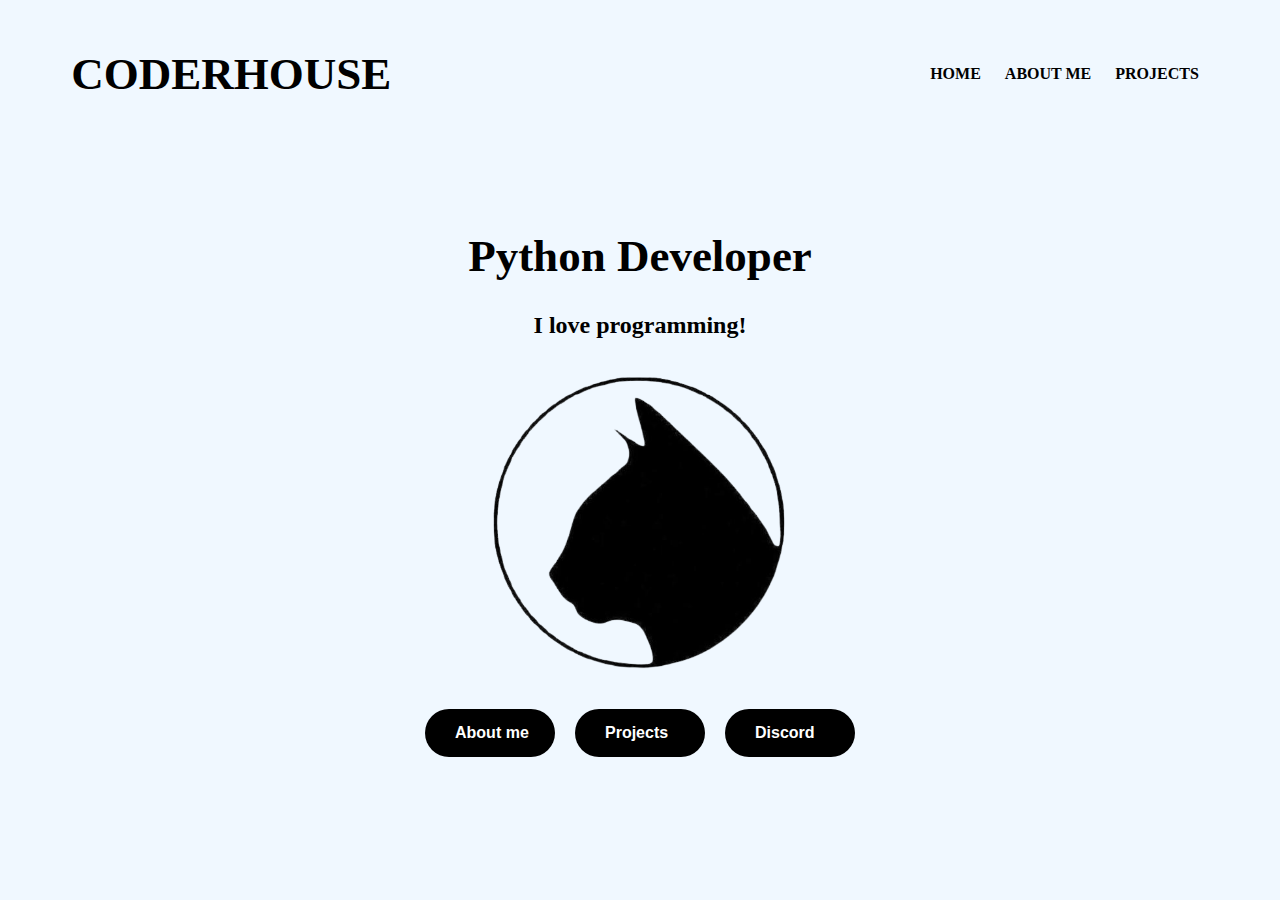
<file: index.html>
<!DOCTYPE html>
<html lang="en">

<!-- Head -->

<head>
    <meta charset="UTF-8">
    <meta http-equiv="X-UA-Compatible" content="IE=edge">
    <meta name="viewport" content="width=device-width, initial-scale=1.0">
    <meta name="description" content="Welcome to my programming portfolio. I am a developer with experience developing web apps, websites, discord bots, and automation tools in python. Take a look at my work and contact me to work together on your next project.">
    <meta name="keywords" content="web development, programming, web apps, websites, software development, app development, discord bot development, python script">
    <title>wRRulos | Home</title>
    <link rel="icon" href="img/icon.ico">
    <link rel="stylesheet" href="css/style.css">
    <link rel="preconnect" href="https://fonts.googleapis.com">
    <link rel="preconnect" href="https://fonts.gstatic.com" crossorigin>
    <link
        href="https://fonts.googleapis.com/css2?family=Hind:wght@300;500;700&family=Montserrat:ital,wght@0,100;0,300;0,700;1,500&display=swap"
        rel="stylesheet">
</head>

<!-- Body -->

<body>
    <header class="header">
        <nav>  <!-- Navbar -->
            <h1>CODERHOUSE</h1>
            <ul>
                <li><a href="index.html">HOME</a></li>
                <li><a href="pages/about-me.html">ABOUT ME</a></li>
                <li><a href="pages/projects.html">PROJECTS</a></li>
            </ul>
        </nav>

        <div class="index-container">
            <div class="index-title"> <!-- Title -->
                <h1>Python Developer</h1>
                <h2>I love programming!</h2>
            </div>
    
            <div class="index-image"> <!-- Logo -->
                <img class="logo" src="img/logo.png" width="300">
            </div>
        </div>

        <div class="index-buttons-container">
            <div class="index-buttons aboutMe"> <!-- About Me Button -->
                <a href="pages/about-me.html">About me</a>
            </div>
        
            <div class="index-buttons projects"> <!-- Projects Button -->
                <a href="pages/projects.html">Projects</a>
            </div>
        
            <div class="index-buttons github"> <!-- Github Button -->
                <a href="https://discord.gg/44YkUxEEqV">Discord</a>
            </div>
        </div>
    </header>
</body>
</html>
</file>
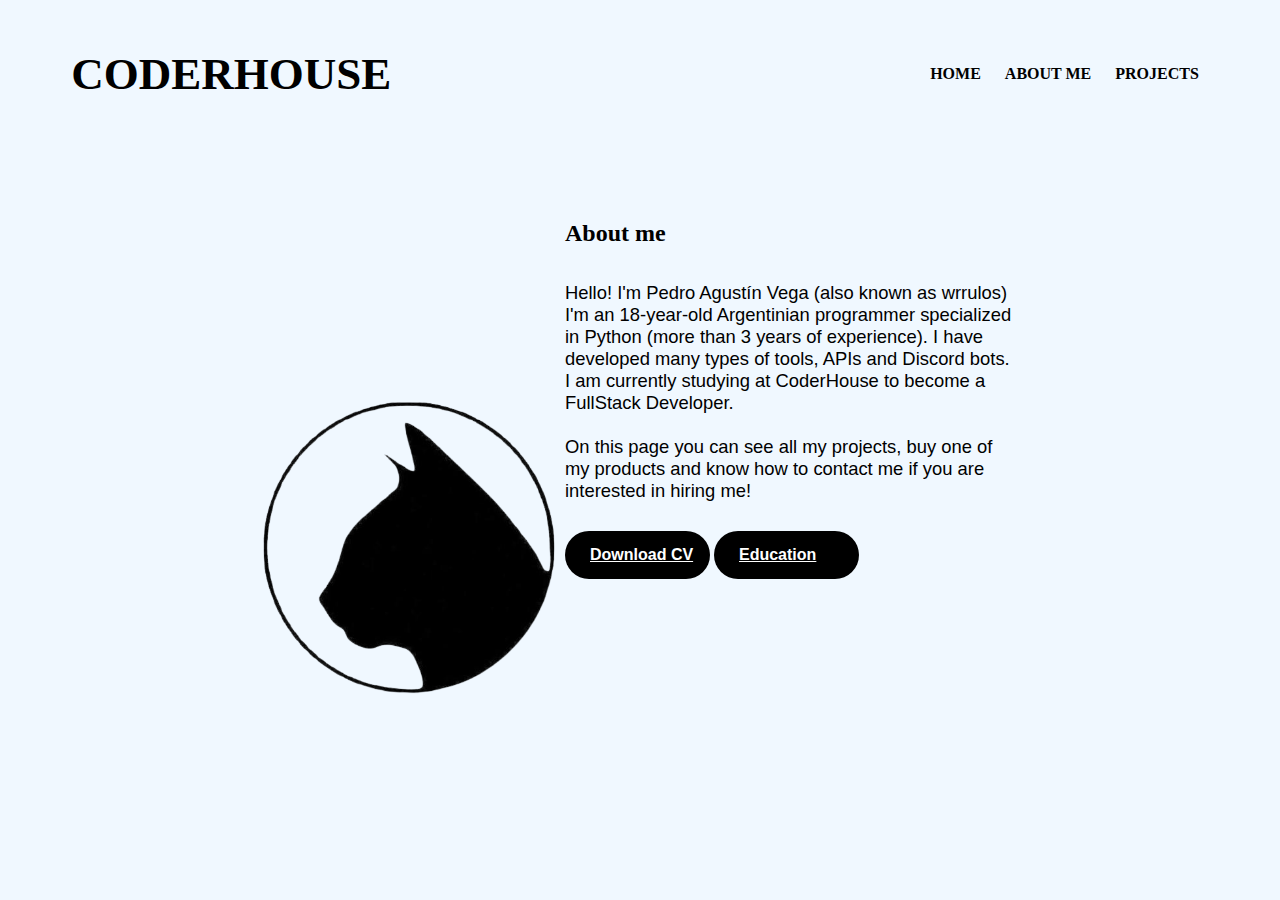
<file: pages/about-me.html>
<!DOCTYPE html>
<html lang="en">

<!-- Head -->

<head>
    <meta charset="UTF-8">
    <meta http-equiv="X-UA-Compatible" content="IE=edge">
    <meta name="viewport" content="width=device-width, initial-scale=1.0">
    <meta name="description" content="Welcome to my programming portfolio. I am a developer with experience developing web apps, websites, discord bots, and automation tools in python. Take a look at my work and contact me to work together on your next project.">
    <meta name="keywords" content="web development, programming, web apps, websites, software development, app development, discord bot development, python script">
    <title>wRRulos | Home</title>
    <link rel="icon" href="img/icon.ico">
    <link rel="stylesheet" href="../css/style.css">
    <link rel="preconnect" href="https://fonts.googleapis.com">
    <link rel="preconnect" href="https://fonts.gstatic.com" crossorigin>
    <link
        href="https://fonts.googleapis.com/css2?family=Hind:wght@300;500;700&family=Montserrat:ital,wght@0,100;0,300;0,700;1,500&display=swap"
        rel="stylesheet">
</head>

<!-- Body -->

<body>
    <header class="header">
        <nav>  <!-- Navbar -->
            <h1>CODERHOUSE</h1>
            <ul>
                <li><a href="../index.html">HOME</a></li>
                <li><a href="about-me.html">ABOUT ME</a></li>
                <li><a href="projects.html">PROJECTS</a></li>
            </ul>
        </nav>

        <div class="aboutme-container">  <!-- Biography -->
            <div class="aboutme-biography">
                <h2>About me</h2>
                <p> Hello! I'm Pedro Agustín Vega (also known as wrrulos) I'm an 18-year-old Argentinian programmer specialized in Python (more than 3 years of experience). I have developed many types of tools, APIs and Discord bots. I am currently studying at CoderHouse to become a FullStack Developer. 
                <br/><br/>On this page you can see all my projects, buy one of my products and know how to contact me if you are interested in hiring me!</p>
                
                <div class="aboutme-buttons-container">  <!-- CV -->
                    <div class="aboutme-buttons cv"> 
                        <a href="../files/cv.pdf" download="CV.pdf">Download CV</a>
                    </div>
                </div>

                <div class="aboutme-buttons-container">  <!-- Education -->
                    <div class="aboutme-buttons education"> 
                        <a href="education.html">Education</a>
                    </div>
                </div>
            </div>
        </div>
        
        <div class="aboutme-image"> <!-- Logo -->
            <img class="logo" src="../img/logo.png" width="300">
        </div>
    </header>
</body>
</html>
</file>
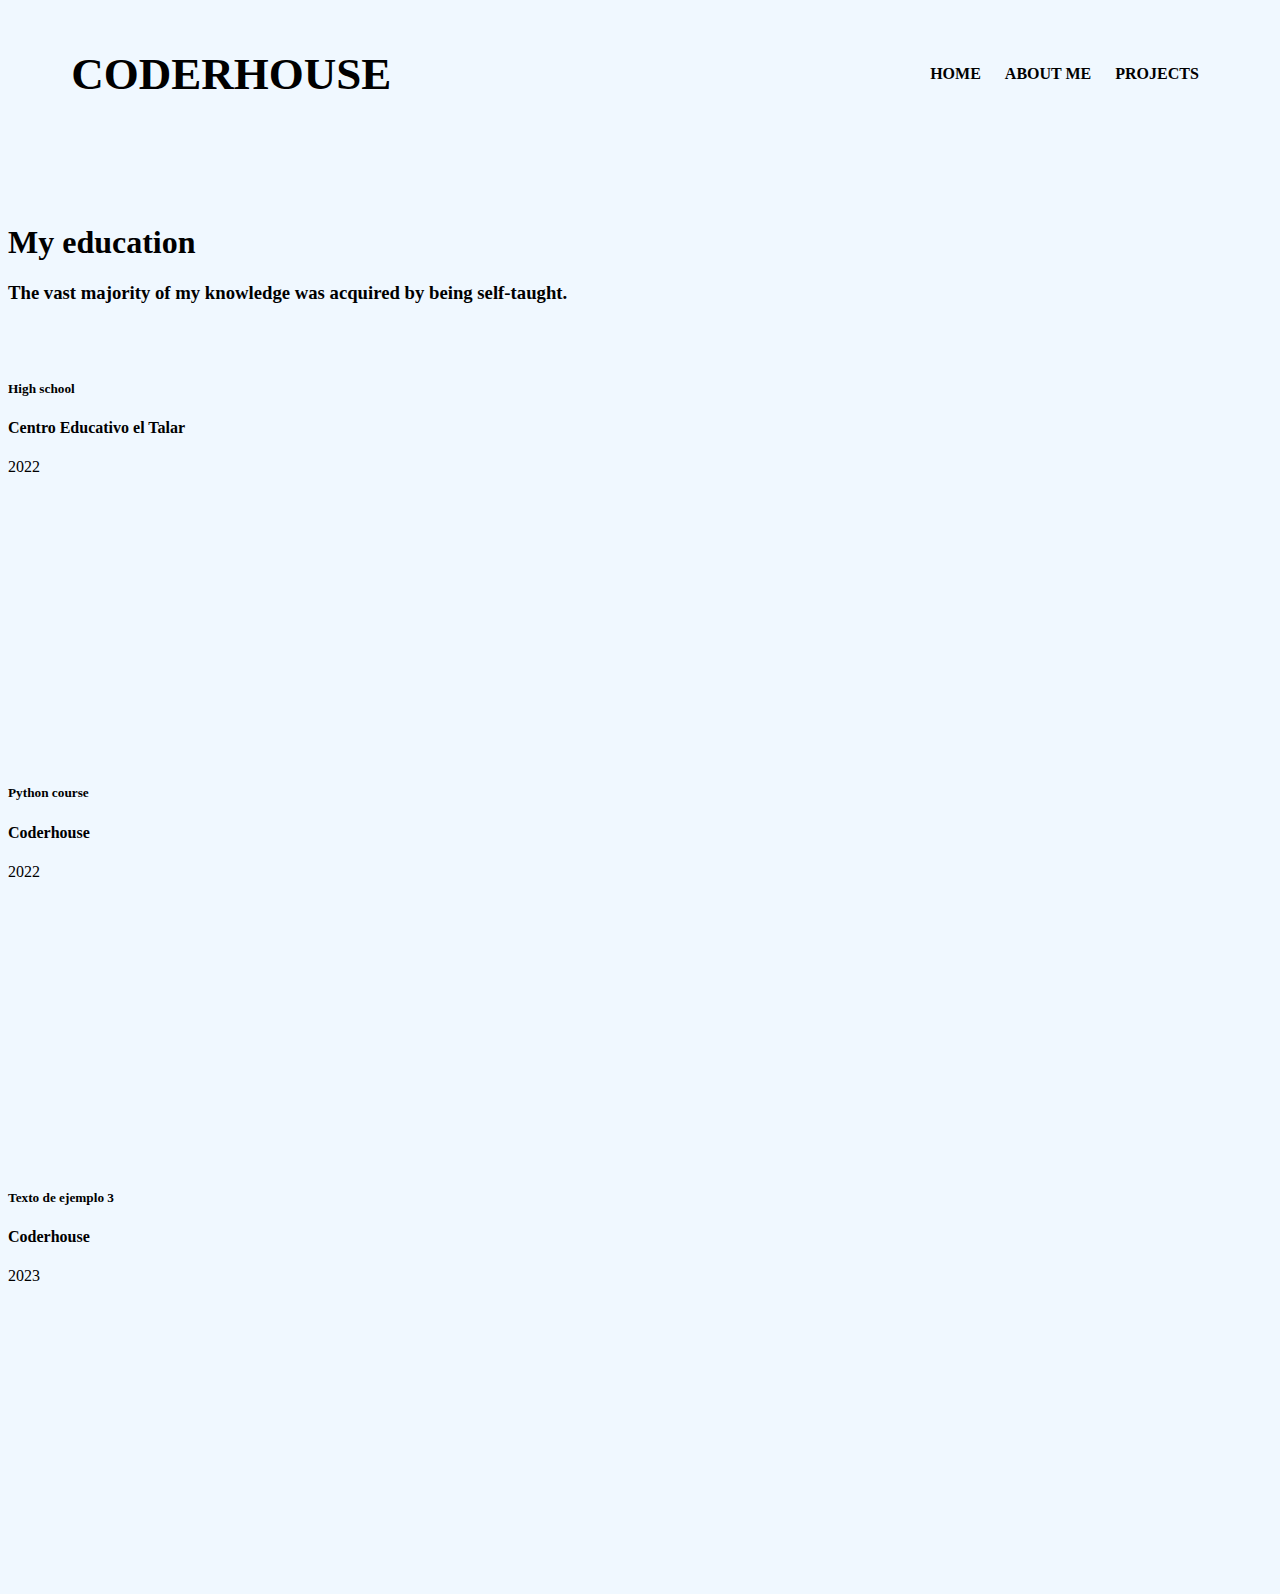
<file: pages/education.html>
<!DOCTYPE html>
<html lang="en">

<!-- Head -->

<head>
    <meta charset="UTF-8">
    <meta http-equiv="X-UA-Compatible" content="IE=edge">
    <meta name="viewport" content="width=device-width, initial-scale=1.0">
    <meta name="description" content="Welcome to my programming portfolio. I am a developer with experience developing web apps, websites, discord bots, and automation tools in python. Take a look at my work and contact me to work together on your next project.">
    <meta name="keywords" content="web development, programming, web apps, websites, software development, app development, discord bot development, python script">
    <title>wRRulos | Home</title>
    <link rel="icon" href="img/icon.ico">
    <link rel="stylesheet" href="../css/style.css">
    <link rel="preconnect" href="https://fonts.googleapis.com">
    <link rel="preconnect" href="https://fonts.gstatic.com" crossorigin>
    <link 
        href="https://cdn.jsdelivr.net/npm/bootstrap@5.3.0-alpha1/dist/css/bootstrap.min.css" rel="stylesheet"
        integrity="sha384-GLhlTQ8iRABdZLl6O3oVMWSktQOp6b7In1Zl3/Jr59b6EGGoI1aFkw7cmDA6j6gD" crossorigin="anonymous">
    <link
        href="https://fonts.googleapis.com/css2?family=Hind:wght@300;500;700&family=Montserrat:ital,wght@0,100;0,300;0,700;1,500&display=swap"
        rel="stylesheet">
</head>

<!-- Body -->

<body>
    <nav>  <!-- Navbar -->
        <h1>CODERHOUSE</h1>
        <ul>
            <li><a href="../index.html">HOME</a></li>
            <li><a href="about-me.html">ABOUT ME</a></li>
            <li><a href="projects.html">PROJECTS</a></li>
        </ul>
    </nav>

    <div class="container mt-5 text-center">  <!-- Education -->
        <br><br><br><br>
        <h1>My education</h1>
        <h3>The vast majority of my knowledge was acquired by being self-taught.</h3>
        <br><br>

        <div class="d-flex justify-content-center mt-3">
          <div class="block">  <!-- 1 -->
            <h5>High school</h5>
            <h4>Centro Educativo el Talar</h4>
            <p>2022</p>
          </div>

          <div class="block ms-3">  <!-- 2 -->
            <h5>Python course</h5>
            <h4>Coderhouse</h4>
            <p>2022</p>
          </div>

          <div class="block ms-3">  <!-- 3 -->
            <h5>Texto de ejemplo 3</h5>
            <h4>Coderhouse</h4>
            <p>2023</p>
          </div>
        </div>
      </div> 

    <script src="https://cdn.jsdelivr.net/npm/@popperjs/core@2.11.7/dist/umd/popper.min.js" integrity="sha384-zYPOMqeu1DAVkHiLqWBUTcbYfZ8osu1Nd6Z89ify25QV9guujx43ITvfi12/QExE" crossorigin="anonymous"></script>
    <script src="https://cdn.jsdelivr.net/npm/bootstrap@5.3.0-alpha3/dist/js/bootstrap.min.js" integrity="sha384-Y4oOpwW3duJdCWv5ly8SCFYWqFDsfob/3GkgExXKV4idmbt98QcxXYs9UoXAB7BZ" crossorigin="anonymous"></script>
</body>
</html>
</file>
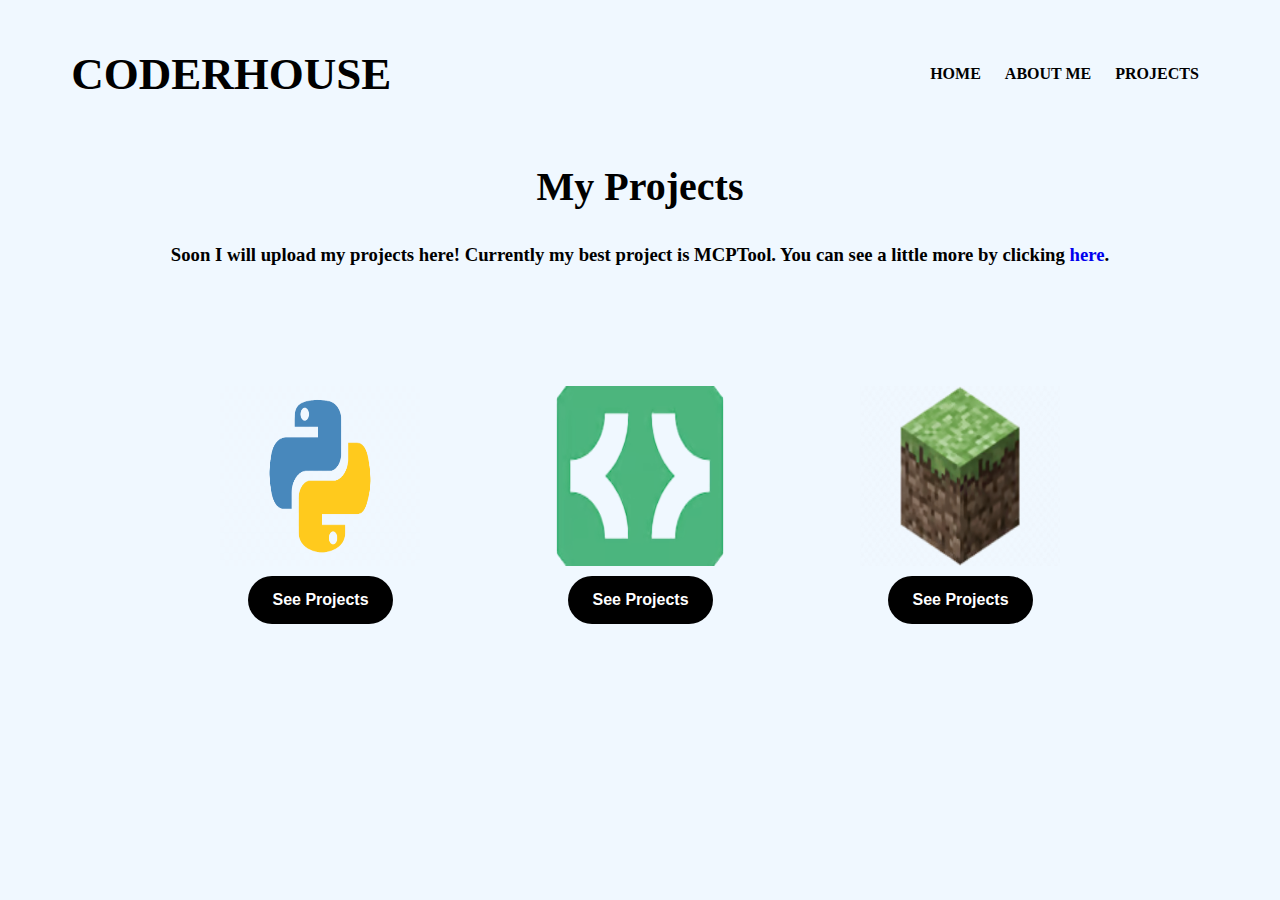
<file: pages/projects.html>
<!DOCTYPE html>
<html lang="en">

<!-- Head -->

<head>
    <meta charset="UTF-8">
    <meta http-equiv="X-UA-Compatible" content="IE=edge">
    <meta name="viewport" content="width=device-width, initial-scale=1.0">
    <meta name="description" content="Welcome to my programming portfolio. I am a developer with experience developing web apps, websites, discord bots, and automation tools in python. Take a look at my work and contact me to work together on your next project.">
    <meta name="keywords" content="web development, programming, web apps, websites, software development, app development, discord bot development, python script">
    <title>wRRulos | Home</title>
    <link rel="icon" href="img/icon.ico">
    <link rel="stylesheet" href="../css/style.css">
    <link rel="preconnect" href="https://fonts.googleapis.com">
    <link rel="preconnect" href="https://fonts.gstatic.com" crossorigin>
    <link
        href="https://fonts.googleapis.com/css2?family=Hind:wght@300;500;700&family=Montserrat:ital,wght@0,100;0,300;0,700;1,500&display=swap"
        rel="stylesheet">
</head>

<!-- Body -->

<body>
    <header class="header">
        <nav>  <!-- Navbar -->
            <h1>CODERHOUSE</h1>
            <ul>
                <li><a href="../index.html">HOME</a></li>
                <li><a href="about-me.html">ABOUT ME</a></li>
                <li><a href="projects.html">PROJECTS</a></li>
            </ul>
        </nav>

        <div class="projects-container">  <!-- Project list -->
            <div class="projects-projects">
                <h2>My Projects</h1>
                <h3>Soon I will upload my projects here! Currently my best project is MCPTool. You can see a little more by clicking <a href="https://www.mcptool.net">here</a>.</h2>

                <div class="projects-button-container">
                    <div class="projects-button-wrapper">  <!-- Python -->
                        <img src="../img/python.png" alt="Python logo" class="projects-button-image">
                        <a href="javascript:alert('Soon!')" class="projects-button-link">See Projects</a>
                    </div>

                    <div class="projects-button-wrapper">  <!-- Discord Bots -->
                        <img src="../img/discordBots.png" alt="Discord logo" class="projects-button-image">
                        <a href="javascript:alert('Soon!')" class="projects-button-link">See Projects</a>
                    </div>

                    <div class="projects-button-wrapper">  <!-- Minecraft -->
                        <img src="../img/minecraft.avif" alt="Minecraft logo" class="projects-button-image">
                        <a href="javascript:alert('Soon!')" class="projects-button-link">See Projects</a>
                    </div>
                </div>
            </div>
        </div>
    </header>
</body>
</html>
</file>
<file: css/style.css>
body {
  background-color: aliceblue; }

nav {
  display: flex;
  align-items: center;
  justify-content: space-between;
  padding-top: 10px;
  padding-left: 5%;
  padding-right: 5%;
  font-weight: bold; }

nav h1 {
  color: black; }

nav ul li {
  display: inline-block; }

nav a {
  color: black;
  text-decoration: none; }

nav a:hover {
  color: aqua; }

/* ------ Index ------ */
/* Index - Mobile styles */
@media only screen and (max-width: 767px) {
  nav h1 {
    font-size: 25px; }
  nav ul li {
    padding: 0px 10px; }
  .index-container {
    display: flex;
    flex-direction: column;
    justify-content: center;
    align-items: center;
    position: relative; }
  .index-title {
    text-align: center;
    margin-top: 50px; }
    .index-title h1 {
      text-align: center;
      margin-top: 50px;
      font-size: 45px; }
  .index-image {
    position: absolute;
    top: 50%;
    left: 50%;
    transform: translate(-50%, -50%);
    margin-top: 300px;
    z-index: 1; }
  .index-buttons-container {
    display: flex;
    justify-content: center;
    align-items: center;
    margin-top: 400px;
    flex-direction: column;
    z-index: 0; }
    .index-buttons-container .index-buttons {
      background-color: black;
      border-radius: 30px;
      display: inline-block;
      font-family: Arial, Helvetica, sans-serif;
      font-weight: 700;
      margin: 0 10px;
      padding: 15px 30px;
      width: 70px;
      margin-bottom: 10px; }
      .index-buttons-container .index-buttons a {
        color: white;
        text-decoration: none;
        white-space: nowrap; }
      .index-buttons-container .index-buttons:hover {
        background-color: #e23004;
        color: #333;
        font-size: 18px;
        box-shadow: 0 0 10px rgba(0, 0, 0, 0.5);
        transition: all 0.3s ease-in-out; } }

/* Index - Tablet styles */
@media only screen and (min-width: 768px) and (max-width: 991px) {
  nav h1 {
    font-size: 45px; }
  nav ul li {
    padding: 0px 10px; }
  .index-container {
    display: flex;
    flex-direction: column;
    justify-content: center;
    align-items: center;
    position: relative; }
  .index-title {
    text-align: center;
    margin-top: 50px; }
    .index-title h1 {
      text-align: center;
      margin-top: 50px;
      font-size: 45px; }
  .index-image {
    position: absolute;
    top: 50%;
    left: 50%;
    transform: translate(-50%, -50%);
    margin-top: 300px;
    z-index: 1; }
  .index-buttons-container {
    display: flex;
    justify-content: center;
    align-items: center;
    margin-top: 400px;
    flex-direction: column;
    z-index: 0; }
    .index-buttons-container .index-buttons {
      background-color: black;
      border-radius: 30px;
      display: inline-block;
      font-family: Arial, Helvetica, sans-serif;
      font-weight: 700;
      margin: 0 10px;
      padding: 15px 30px;
      width: 70px;
      margin-bottom: 10px; }
      .index-buttons-container .index-buttons a {
        color: white;
        text-decoration: none;
        white-space: nowrap; }
      .index-buttons-container .index-buttons:hover {
        background-color: #e23004;
        color: #333;
        font-size: 18px;
        box-shadow: 0 0 10px rgba(0, 0, 0, 0.5);
        transition: all 0.3s ease-in-out; } }

/* Index - PC styles */
@media only screen and (min-width: 992px) {
  nav h1 {
    font-size: 45px; }
  nav ul li {
    padding: 0px 10px; }
  .index-title {
    text-align: center;
    margin-top: 50px; }
    .index-title h1 {
      text-align: center;
      margin-top: 50px;
      font-size: 45px; }
  .index-container {
    display: flex;
    flex-direction: column;
    justify-content: center;
    align-items: center;
    position: relative; }
  .index-title {
    text-align: center;
    margin-top: 50px; }
  .index-image {
    position: absolute;
    top: 50%;
    left: 50%;
    transform: translate(-50%, -50%);
    margin-top: 280px;
    z-index: 1; }
  .index-buttons-container {
    display: flex;
    justify-content: center;
    align-items: center;
    margin-top: 350px;
    z-index: 0; }
  .index-buttons {
    background-color: black;
    border-radius: 30px;
    display: inline-block;
    font-family: Arial, Helvetica, sans-serif;
    font-weight: 700;
    margin: 0 10px;
    padding: 15px 30px;
    width: 70px;
    margin-bottom: 10px; }
    .index-buttons a {
      color: white;
      text-decoration: none;
      white-space: nowrap; }
    .index-buttons:hover {
      background-color: #e23004;
      color: #333;
      font-size: 18px;
      box-shadow: 0 0 10px rgba(0, 0, 0, 0.5);
      transition: all 0.3s ease-in-out; } }

/* ------ About Me ------ */
/* About Me - Mobile styles */
@media only screen and (max-width: 767px) {
  .aboutme-image {
    position: absolute;
    top: 50%;
    left: 32%;
    transform: translate(-50%, -50%);
    margin-top: 100px;
    margin-right: 80px;
    z-index: 1;
    display: none; }
  .aboutme-container {
    display: flex;
    justify-content: center;
    text-align: center; }
  .aboutme-biography {
    padding: 20px;
    margin-top: 50px;
    max-width: 450px;
    width: 100%; }
    .aboutme-biography h2 {
      margin-bottom: 35px; }
    .aboutme-biography p {
      font-size: 115%;
      font-family: 'Lucida Sans', 'Lucida Sans Regular', 'Lucida Grande', 'Lucida Sans Unicode', Geneva, Verdana, sans-serif; }
  .aboutme-buttons-container {
    display: inline-block;
    justify-content: center;
    align-items: center;
    z-index: 0; }
  .aboutme-buttons {
    background-color: black;
    border-radius: 30px;
    display: inline-block;
    font-family: Arial, Helvetica, sans-serif;
    font-weight: 700;
    margin-top: 15px;
    padding: 15px 50px;
    padding-left: 25px;
    width: 70px; }
    .aboutme-buttons a {
      color: white;
      white-space: nowrap; }
    .aboutme-buttons:hover {
      background-color: #e23004;
      color: #333;
      font-size: 18px;
      box-shadow: 0 0 10px rgba(0, 0, 0, 0.5);
      transition: all 0.3s ease-in-out; } }

/* About Me - Tablet styles */
@media only screen and (min-width: 768px) and (max-width: 991px) {
  .aboutme-image {
    position: absolute;
    top: 50%;
    left: 32%;
    transform: translate(-50%, -50%);
    margin-top: 100px;
    margin-right: 80px;
    z-index: 1;
    display: none; }
  .aboutme-container {
    display: flex;
    justify-content: center;
    text-align: center; }
    .aboutme-container .aboutme-biography {
      padding: 20px;
      margin-top: 50px;
      max-width: 450px;
      width: 100%; }
      .aboutme-container .aboutme-biography h2 {
        margin-bottom: 35px; }
      .aboutme-container .aboutme-biography p {
        font-size: 115%;
        font-family: 'Lucida Sans', 'Lucida Sans Regular', 'Lucida Grande', 'Lucida Sans Unicode', Geneva, Verdana, sans-serif; }
    .aboutme-container .aboutme-buttons-container {
      display: inline-block;
      justify-content: left;
      align-items: center;
      z-index: 0; }
      .aboutme-container .aboutme-buttons-container .aboutme-buttons {
        background-color: black;
        border-radius: 30px;
        display: inline-block;
        font-family: Arial, Helvetica, sans-serif;
        font-weight: 700;
        margin-top: 15px;
        padding: 15px 50px;
        padding-left: 25px;
        width: 70px; }
        .aboutme-container .aboutme-buttons-container .aboutme-buttons a {
          color: white;
          white-space: nowrap; }
        .aboutme-container .aboutme-buttons-container .aboutme-buttons:hover {
          background-color: #e23004;
          color: #333;
          font-size: 18px;
          box-shadow: 0 0 10px rgba(0, 0, 0, 0.5);
          transition: all 0.3s ease-in-out; } }

/* About Me - PC styles */
@media only screen and (min-width: 992px) {
  .aboutme-image {
    position: absolute;
    top: 50%;
    left: 32%;
    transform: translate(-50%, -50%);
    margin-top: 100px;
    margin-right: 80px;
    z-index: 1; }
  .aboutme-container {
    display: flex;
    justify-content: center;
    text-align: left; }
    .aboutme-container .aboutme-biography {
      padding: 20px;
      margin-top: 50px;
      margin-left: 300px;
      max-width: 450px;
      width: 100%; }
      .aboutme-container .aboutme-biography h2 {
        margin-bottom: 35px; }
      .aboutme-container .aboutme-biography p {
        font-size: 115%;
        font-family: 'Lucida Sans', 'Lucida Sans Regular', 'Lucida Grande', 'Lucida Sans Unicode', Geneva, Verdana, sans-serif; }
    .aboutme-container .aboutme-buttons-container {
      display: inline-block;
      justify-content: left;
      align-items: center;
      z-index: 0; }
      .aboutme-container .aboutme-buttons-container .aboutme-buttons {
        background-color: black;
        border-radius: 30px;
        display: inline-block;
        font-family: Arial, Helvetica, sans-serif;
        font-weight: 700;
        margin-top: 10px;
        padding: 15px 50px;
        padding-left: 25px;
        width: 70px; }
        .aboutme-container .aboutme-buttons-container .aboutme-buttons a {
          color: white;
          white-space: nowrap; }
        .aboutme-container .aboutme-buttons-container .aboutme-buttons:hover {
          background-color: #e23004;
          color: #333;
          font-size: 18px;
          box-shadow: 0 0 10px rgba(0, 0, 0, 0.5);
          transition: all 0.3s ease-in-out; } }

/* ------ Projects ------ */
/* Projects - Mobile styles */
@media only screen and (max-width: 767px) {
  .projects-container {
    display: flex;
    justify-content: center;
    text-align: center; }
  .projects-items {
    padding: 20px;
    display: inline-block; }
  .projects-projects h2 {
    font-size: 250%; }
  .projects-projects a {
    text-decoration: none; }
  .projects-button-container {
    display: inline-block;
    justify-content: center;
    align-items: center;
    margin-top: 50px; }
  .projects-button-wrapper {
    display: flex;
    flex-direction: column;
    align-items: center;
    margin: 0 10px; }
  .projects-button-image {
    width: 200px;
    height: 180px;
    margin-bottom: 10px;
    margin-right: 50px;
    padding-left: 50px; }
  .projects-button-link {
    background-color: black;
    border-radius: 30px;
    display: inline-block;
    font-family: Arial, Helvetica, sans-serif;
    font-weight: 700;
    margin-bottom: 30px;
    padding: 15px 50px;
    padding-left: 25px;
    width: 70px;
    color: white;
    white-space: nowrap;
    text-align: center;
    text-decoration: none; }
  .projects-button-link:hover {
    background-color: #e23004;
    color: #333;
    font-size: 18px;
    box-shadow: 0 0 10px rgba(0, 0, 0, 0.5);
    transition: all 0.3s ease-in-out; } }

/* Projects - Tablet styles */
@media only screen and (min-width: 768px) and (max-width: 991px) {
  .projects-container {
    display: flex;
    justify-content: center;
    text-align: center; }
  .projects-items {
    padding: 20px;
    display: inline-block; }
  .projects-projects h2 {
    font-size: 250%; }
  .projects-projects a {
    text-decoration: none; }
  .projects-button-container {
    display: flex;
    justify-content: center;
    align-items: center;
    margin-top: 120px; }
  .projects-button-wrapper {
    display: flex;
    flex-direction: column;
    align-items: center;
    margin: 0 10px; }
  .projects-button-image {
    width: 200px;
    height: 180px;
    margin-bottom: 10px;
    margin-right: 50px;
    padding-left: 50px; }
  .projects-button-link {
    background-color: black;
    border-radius: 30px;
    display: inline-block;
    font-family: Arial, Helvetica, sans-serif;
    font-weight: 700;
    padding: 15px 50px;
    padding-left: 25px;
    width: 70px;
    color: white;
    white-space: nowrap;
    text-align: center;
    text-decoration: none; }
  .projects-button-link:hover {
    background-color: #e23004;
    color: #333;
    font-size: 18px;
    box-shadow: 0 0 10px rgba(0, 0, 0, 0.5);
    transition: all 0.3s ease-in-out; } }

/* Index - PC styles */
@media only screen and (min-width: 992px) {
  .projects-container {
    display: flex;
    justify-content: center;
    text-align: center; }
    .projects-container .projects-items {
      padding: 20px;
      display: inline-block; }
    .projects-container .projects-projects h2 {
      font-size: 250%; }
    .projects-container .projects-projects a {
      text-decoration: none; }
    .projects-container .projects-button-container {
      display: flex;
      justify-content: center;
      align-items: center;
      margin-top: 120px; }
      .projects-container .projects-button-container .projects-button-wrapper {
        display: flex;
        flex-direction: column;
        align-items: center;
        margin: 0 10px; }
        .projects-container .projects-button-container .projects-button-wrapper .projects-button-image {
          width: 200px;
          height: 180px;
          margin-bottom: 10px;
          margin-right: 50px;
          padding-left: 50px; }
        .projects-container .projects-button-container .projects-button-wrapper .projects-button-link {
          background-color: black;
          border-radius: 30px;
          display: inline-block;
          font-family: Arial, Helvetica, sans-serif;
          font-weight: 700;
          padding: 15px 50px;
          padding-left: 25px;
          width: 70px;
          color: white;
          white-space: nowrap;
          text-align: center;
          text-decoration: none; }
        .projects-container .projects-button-container .projects-button-wrapper .projects-button-link:hover {
          background-color: #e23004;
          color: #333;
          font-size: 18px;
          box-shadow: 0 0 10px rgba(0, 0, 0, 0.5);
          transition: all 0.3s ease-in-out; } }

/* ------ Education ------ */
.block {
  margin-bottom: 309px; }
</file>
